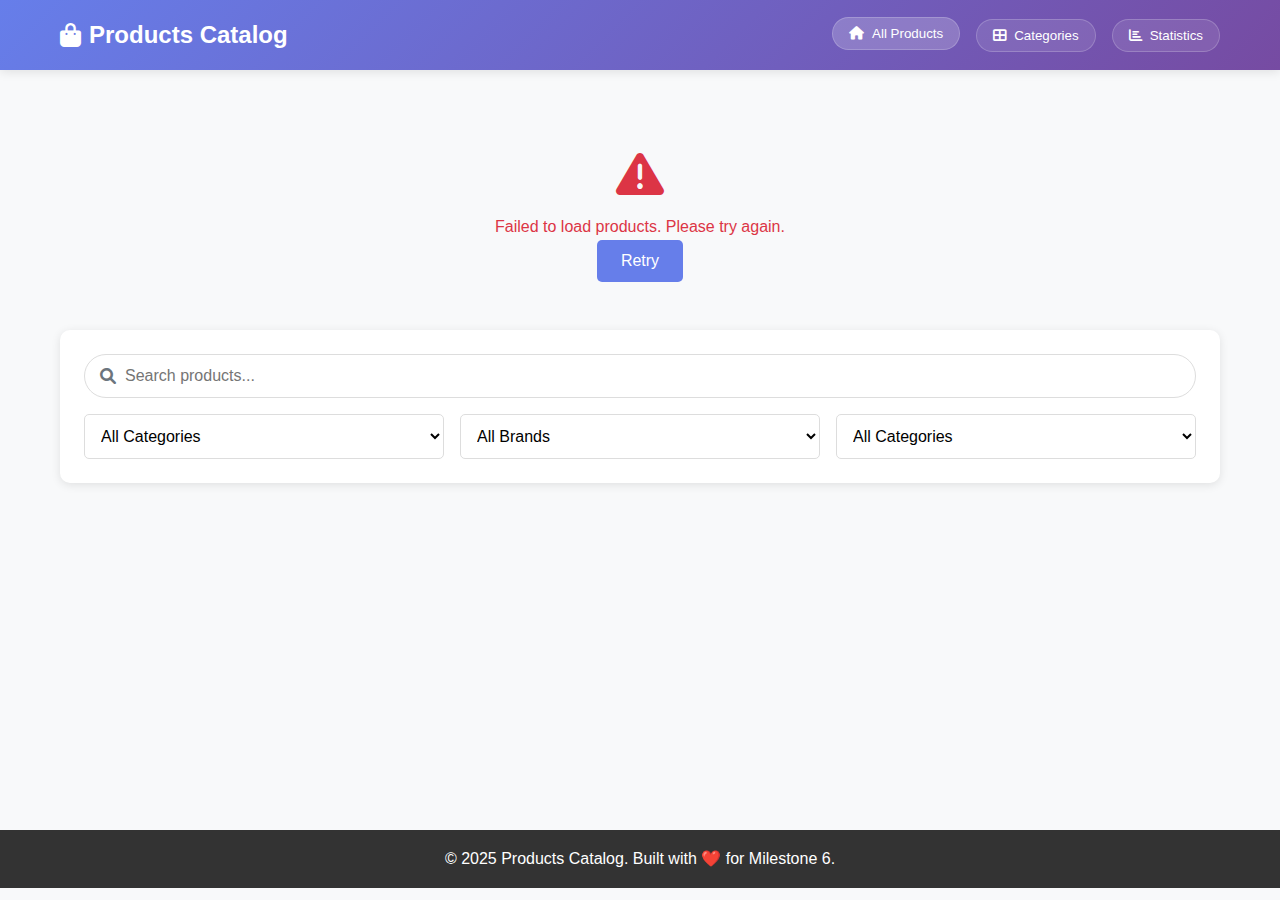
<file: index.html>
<!DOCTYPE html>
<html lang="en">
<head>
    <meta charset="UTF-8">
    <meta name="viewport" content="width=device-width, initial-scale=1.0">
    <title>Products Catalog - Frontend UI</title>
    <link rel="stylesheet" href="styles.css">
    <link href="https://cdnjs.cloudflare.com/ajax/libs/font-awesome/6.0.0/css/all.min.css" rel="stylesheet">
</head>
<body>
    <!-- Header -->
    <header class="header">
        <div class="container">
            <h1 class="logo">
                <i class="fas fa-shopping-bag"></i>
                Products Catalog
            </h1>
            <nav class="nav">
                <button id="home-btn" class="nav-btn active">
                    <i class="fas fa-home"></i>
                    All Products
                </button>
                <button id="departments-btn" class="nav-btn">
                    <i class="fas fa-th-large"></i>
                    Categories
                </button>
                <button id="stats-btn" class="nav-btn">
                    <i class="fas fa-chart-bar"></i>
                    Statistics
                </button>
            </nav>
        </div>
    </header>

    <!-- Main Content -->
    <main class="main">
        <div class="container">
            <!-- Loading Spinner -->
            <div id="loading" class="loading hidden">
                <div class="spinner"></div>
                <p>Loading products...</p>
            </div>

            <!-- Error Message -->
            <div id="error" class="error hidden">
                <i class="fas fa-exclamation-triangle"></i>
                <p id="error-message">An error occurred</p>
                <button onclick="location.reload()" class="btn btn-primary">Retry</button>
            </div>

            <!-- Home View (All Products) -->
            <div id="home-view" class="view">
                <!-- Search and Filters -->
                <div class="filters">
                    <div class="search-box">
                        <i class="fas fa-search"></i>
                        <input type="text" id="search-input" placeholder="Search products...">
                    </div>
                    <div class="filter-controls">
                        <select id="category-filter">
                            <option value="">All Categories</option>
                        </select>
                        <select id="brand-filter">
                            <option value="">All Brands</option>
                        </select>
                        <select id="department-filter">
                            <option value="">All Categories</option>
                        </select>
                    </div>
                </div>

                <!-- Products Grid -->
                <div id="products-container" class="products-grid">
                    <!-- Products will be loaded here -->
                </div>

                <!-- Pagination -->
                <div id="pagination" class="pagination hidden">
                    <button id="prev-btn" class="btn btn-secondary">
                        <i class="fas fa-chevron-left"></i>
                        Previous
                    </button>
                    <span id="page-info" class="page-info">Page 1 of 1</span>
                    <button id="next-btn" class="btn btn-secondary">
                        Next
                        <i class="fas fa-chevron-right"></i>
                    </button>
                </div>
            </div>

            <!-- Departments View -->
            <div id="departments-view" class="view hidden">
                <div class="departments-header">
                    <h2>Browse by Product Category</h2>
                    <p>Select a product category to view its products</p>
                </div>
                
                <!-- Departments Grid -->
                <div id="departments-container" class="departments-grid">
                    <!-- Departments will be loaded here -->
                </div>
            </div>

            <!-- Department Products View -->
            <div id="department-view" class="view hidden">
                <!-- Department Header -->
                <div class="department-header">
                    <button id="back-to-departments-btn" class="btn btn-secondary">
                        <i class="fas fa-arrow-left"></i>
                        Back to Categories
                    </button>
                    <div class="department-info">
                        <h2 id="department-name">Department Name</h2>
                        <p id="department-count">0 products</p>
                    </div>
                </div>

                <!-- Department Filters -->
                <div class="filters">
                    <div class="search-box">
                        <i class="fas fa-search"></i>
                        <input type="text" id="dept-search-input" placeholder="Search in this category...">
                    </div>
                    <div class="filter-controls">
                        <select id="dept-category-filter">
                            <option value="">All Categories</option>
                        </select>
                        <select id="dept-brand-filter">
                            <option value="">All Brands</option>
                        </select>
                    </div>
                </div>

                <!-- Department Products Grid -->
                <div id="department-products-container" class="products-grid">
                    <!-- Department products will be loaded here -->
                </div>

                <!-- Department Pagination -->
                <div id="dept-pagination" class="pagination hidden">
                    <button id="dept-prev-btn" class="btn btn-secondary">
                        <i class="fas fa-chevron-left"></i>
                        Previous
                    </button>
                    <span id="dept-page-info" class="page-info">Page 1 of 1</span>
                    <button id="dept-next-btn" class="btn btn-secondary">
                        Next
                        <i class="fas fa-chevron-right"></i>
                    </button>
                </div>
            </div>

            <!-- Product Detail View -->
            <div id="detail-view" class="view hidden">
                <div class="detail-header">
                    <button id="back-btn" class="btn btn-secondary">
                        <i class="fas fa-arrow-left"></i>
                        Back to Products
                    </button>
                </div>
                <div id="product-detail" class="product-detail">
                    <!-- Product details will be loaded here -->
                </div>
            </div>

            <!-- Statistics View -->
            <div id="stats-view" class="view hidden">
                <h2>Product Statistics</h2>
                <div id="stats-container" class="stats-grid">
                    <!-- Statistics will be loaded here -->
                </div>
            </div>
        </div>
    </main>

    <!-- Footer -->
    <footer class="footer">
        <div class="container">
            <p>&copy; 2025 Products Catalog. Built with ❤️ for Milestone 6.</p>
        </div>
    </footer>

    <script src="app.js"></script>
</body>
</html>
</file>
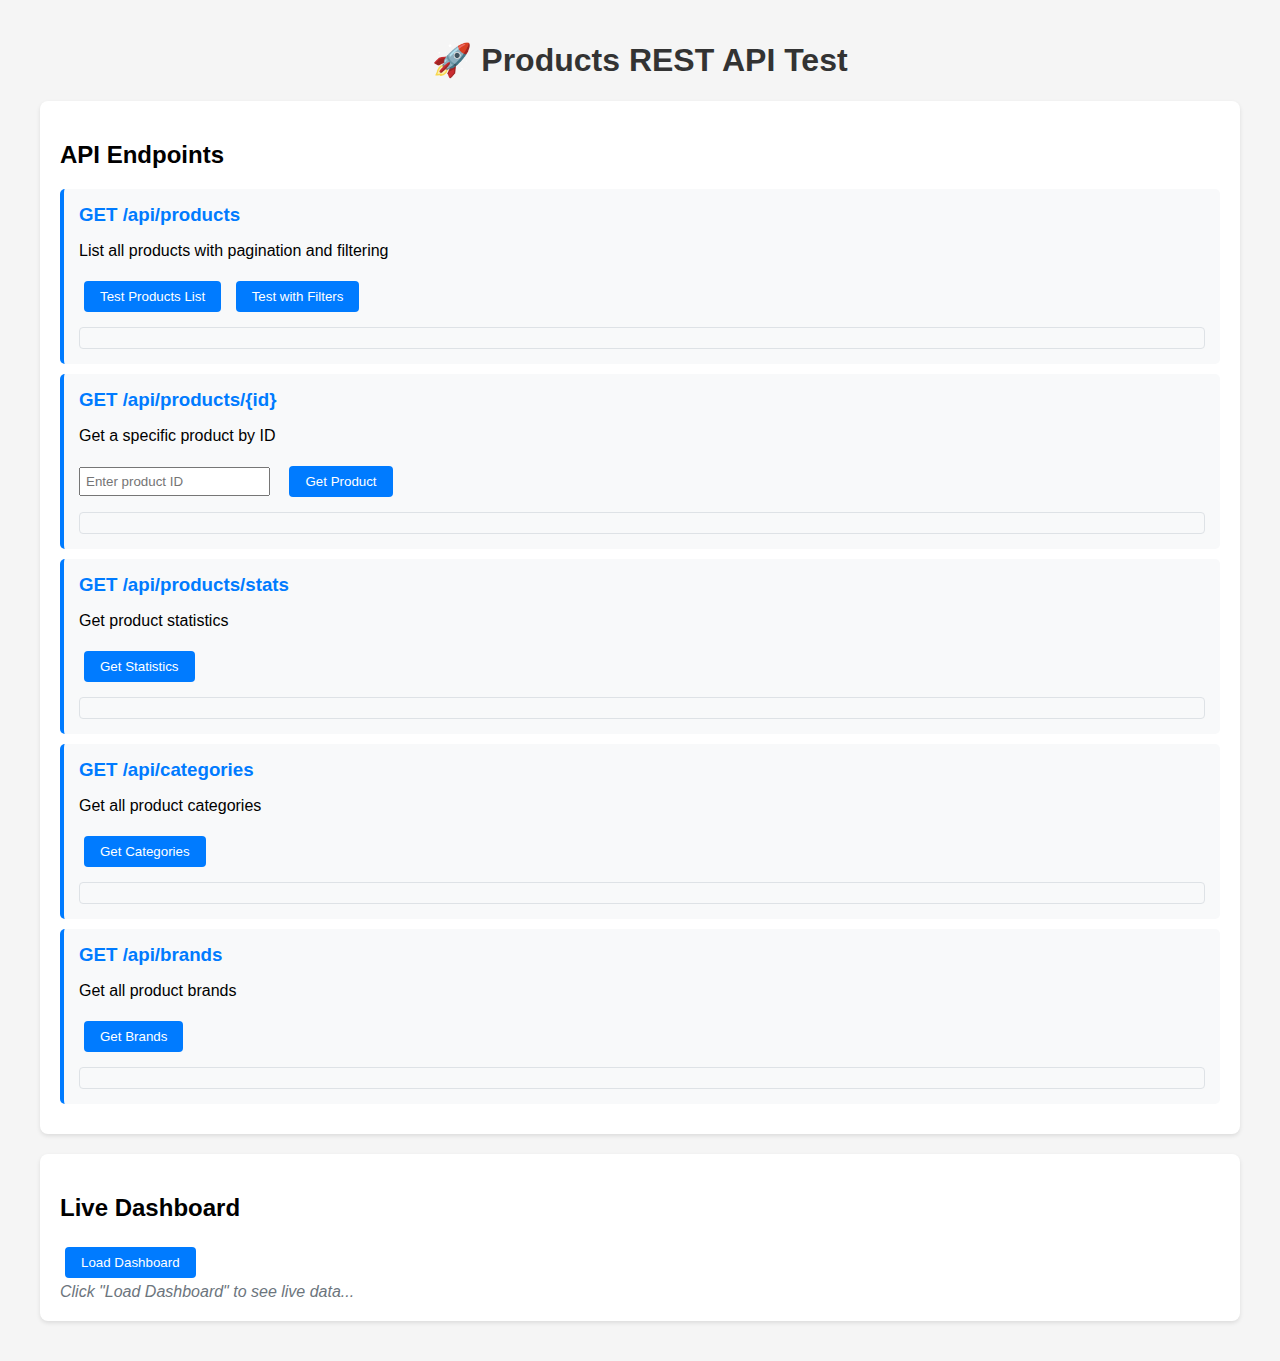
<file: api_test.html>
<!DOCTYPE html>
<html lang="en">
<head>
    <meta charset="UTF-8">
    <meta name="viewport" content="width=device-width, initial-scale=1.0">
    <title>Products API Test</title>
    <style>
        body {
            font-family: Arial, sans-serif;
            max-width: 1200px;
            margin: 0 auto;
            padding: 20px;
            background-color: #f5f5f5;
        }
        .container {
            background: white;
            padding: 20px;
            border-radius: 8px;
            box-shadow: 0 2px 4px rgba(0,0,0,0.1);
            margin-bottom: 20px;
        }
        h1 {
            color: #333;
            text-align: center;
        }
        .endpoint {
            background: #f8f9fa;
            padding: 15px;
            border-radius: 5px;
            margin: 10px 0;
            border-left: 4px solid #007bff;
        }
        .endpoint h3 {
            margin: 0 0 10px 0;
            color: #007bff;
        }
        button {
            background: #007bff;
            color: white;
            border: none;
            padding: 8px 16px;
            border-radius: 4px;
            cursor: pointer;
            margin: 5px;
        }
        button:hover {
            background: #0056b3;
        }
        .response {
            background: #f8f9fa;
            border: 1px solid #dee2e6;
            border-radius: 4px;
            padding: 10px;
            margin-top: 10px;
            max-height: 300px;
            overflow-y: auto;
            font-family: monospace;
            font-size: 12px;
        }
        .error {
            color: #dc3545;
        }
        .success {
            color: #28a745;
        }
        .stats {
            display: grid;
            grid-template-columns: repeat(auto-fit, minmax(200px, 1fr));
            gap: 15px;
            margin: 20px 0;
        }
        .stat-card {
            background: #e9ecef;
            padding: 15px;
            border-radius: 5px;
            text-align: center;
        }
        .stat-value {
            font-size: 24px;
            font-weight: bold;
            color: #007bff;
        }
        .stat-label {
            color: #6c757d;
            font-size: 14px;
        }
        .product-grid {
            display: grid;
            grid-template-columns: repeat(auto-fill, minmax(300px, 1fr));
            gap: 15px;
            margin: 20px 0;
        }
        .product-card {
            background: white;
            border: 1px solid #dee2e6;
            border-radius: 5px;
            padding: 15px;
        }
        .product-name {
            font-weight: bold;
            margin-bottom: 5px;
        }
        .product-brand {
            color: #6c757d;
            font-size: 14px;
        }
        .product-price {
            color: #28a745;
            font-weight: bold;
            margin-top: 5px;
        }
        .loading {
            color: #6c757d;
            font-style: italic;
        }
    </style>
</head>
<body>
    <h1>🚀 Products REST API Test</h1>
    
    <div class="container">
        <h2>API Endpoints</h2>
        
        <div class="endpoint">
            <h3>GET /api/products</h3>
            <p>List all products with pagination and filtering</p>
            <button onclick="testProducts()">Test Products List</button>
            <button onclick="testProductsWithFilters()">Test with Filters</button>
            <div id="products-response" class="response"></div>
        </div>
        
        <div class="endpoint">
            <h3>GET /api/products/{id}</h3>
            <p>Get a specific product by ID</p>
            <input type="text" id="product-id" placeholder="Enter product ID" style="padding: 5px; margin-right: 10px;">
            <button onclick="testSpecificProduct()">Get Product</button>
            <div id="specific-product-response" class="response"></div>
        </div>
        
        <div class="endpoint">
            <h3>GET /api/products/stats</h3>
            <p>Get product statistics</p>
            <button onclick="testStats()">Get Statistics</button>
            <div id="stats-response" class="response"></div>
        </div>
        
        <div class="endpoint">
            <h3>GET /api/categories</h3>
            <p>Get all product categories</p>
            <button onclick="testCategories()">Get Categories</button>
            <div id="categories-response" class="response"></div>
        </div>
        
        <div class="endpoint">
            <h3>GET /api/brands</h3>
            <p>Get all product brands</p>
            <button onclick="testBrands()">Get Brands</button>
            <div id="brands-response" class="response"></div>
        </div>
    </div>
    
    <div class="container">
        <h2>Live Dashboard</h2>
        <button onclick="loadDashboard()">Load Dashboard</button>
        <div id="dashboard">
            <div class="loading">Click "Load Dashboard" to see live data...</div>
        </div>
    </div>

    <script>
        const API_BASE = 'http://localhost:5000';
        
        async function makeRequest(endpoint, responseId) {
            const responseDiv = document.getElementById(responseId);
            responseDiv.innerHTML = '<div class="loading">Loading...</div>';
            
            try {
                const response = await fetch(`${API_BASE}${endpoint}`);
                const data = await response.json();
                
                if (response.ok) {
                    responseDiv.innerHTML = `<div class="success">✅ Success (${response.status})</div>
                        <pre>${JSON.stringify(data, null, 2)}</pre>`;
                } else {
                    responseDiv.innerHTML = `<div class="error">❌ Error (${response.status})</div>
                        <pre>${JSON.stringify(data, null, 2)}</pre>`;
                }
            } catch (error) {
                responseDiv.innerHTML = `<div class="error">❌ Connection Error</div>
                    <pre>${error.message}</pre>
                    <p>Make sure the API is running: <code>python app.py</code></p>`;
            }
        }
        
        function testProducts() {
            makeRequest('/api/products', 'products-response');
        }
        
        function testProductsWithFilters() {
            makeRequest('/api/products?category=Jeans&limit=5', 'products-response');
        }
        
        function testSpecificProduct() {
            const productId = document.getElementById('product-id').value;
            if (!productId) {
                document.getElementById('specific-product-response').innerHTML = 
                    '<div class="error">Please enter a product ID</div>';
                return;
            }
            makeRequest(`/api/products/${productId}`, 'specific-product-response');
        }
        
        function testStats() {
            makeRequest('/api/products/stats', 'stats-response');
        }
        
        function testCategories() {
            makeRequest('/api/categories', 'categories-response');
        }
        
        function testBrands() {
            makeRequest('/api/brands', 'brands-response');
        }
        
        async function loadDashboard() {
            const dashboard = document.getElementById('dashboard');
            dashboard.innerHTML = '<div class="loading">Loading dashboard data...</div>';
            
            try {
                // Load statistics
                const statsResponse = await fetch(`${API_BASE}/api/products/stats`);
                const stats = await statsResponse.json();
                
                // Load sample products
                const productsResponse = await fetch(`${API_BASE}/api/products?limit=6`);
                const products = await productsResponse.json();
                
                let dashboardHTML = `
                    <div class="stats">
                        <div class="stat-card">
                            <div class="stat-value">${stats.total_products.toLocaleString()}</div>
                            <div class="stat-label">Total Products</div>
                        </div>
                        <div class="stat-card">
                            <div class="stat-value">${stats.total_categories}</div>
                            <div class="stat-label">Categories</div>
                        </div>
                        <div class="stat-card">
                            <div class="stat-value">${stats.total_brands.toLocaleString()}</div>
                            <div class="stat-label">Brands</div>
                        </div>
                        <div class="stat-card">
                            <div class="stat-value">$${stats.price_stats.average_price}</div>
                            <div class="stat-label">Average Price</div>
                        </div>
                    </div>
                    
                    <h3>Sample Products</h3>
                    <div class="product-grid">
                `;
                
                products.products.forEach(product => {
                    dashboardHTML += `
                        <div class="product-card">
                            <div class="product-name">${product.name.substring(0, 50)}...</div>
                            <div class="product-brand">${product.brand}</div>
                            <div class="product-price">$${product.retail_price} (${product.profit_margin_percentage}% margin)</div>
                        </div>
                    `;
                });
                
                dashboardHTML += '</div>';
                dashboard.innerHTML = dashboardHTML;
                
            } catch (error) {
                dashboard.innerHTML = `<div class="error">❌ Error loading dashboard: ${error.message}</div>`;
            }
        }
        
        // Auto-load dashboard on page load
        window.addEventListener('load', () => {
            setTimeout(loadDashboard, 1000);
        });
    </script>
</body>
</html>
</file>
<file: styles.css>
/* Reset and Base Styles */
* {
    margin: 0;
    padding: 0;
    box-sizing: border-box;
}

body {
    font-family: 'Segoe UI', Tahoma, Geneva, Verdana, sans-serif;
    line-height: 1.6;
    color: #333;
    background-color: #f8f9fa;
}

.container {
    max-width: 1200px;
    margin: 0 auto;
    padding: 0 20px;
}

/* Header */
.header {
    background: linear-gradient(135deg, #667eea 0%, #764ba2 100%);
    color: white;
    padding: 1rem 0;
    box-shadow: 0 2px 10px rgba(0,0,0,0.1);
}

.header .container {
    display: flex;
    justify-content: space-between;
    align-items: center;
}

.logo {
    font-size: 1.5rem;
    font-weight: bold;
    display: flex;
    align-items: center;
    gap: 0.5rem;
}

.nav {
    display: flex;
    gap: 1rem;
}

.nav-btn {
    background: rgba(255,255,255,0.1);
    border: 1px solid rgba(255,255,255,0.2);
    color: white;
    padding: 0.5rem 1rem;
    border-radius: 25px;
    cursor: pointer;
    transition: all 0.3s ease;
    display: flex;
    align-items: center;
    gap: 0.5rem;
}

.nav-btn:hover, .nav-btn.active {
    background: rgba(255,255,255,0.2);
    transform: translateY(-2px);
}

/* Main Content */
.main {
    min-height: calc(100vh - 140px);
    padding: 2rem 0;
}

/* Views */
.view {
    transition: opacity 0.3s ease;
}

.view.hidden {
    display: none;
}

/* Loading Spinner */
.loading {
    display: flex;
    flex-direction: column;
    align-items: center;
    justify-content: center;
    padding: 3rem;
    text-align: center;
}

.spinner {
    width: 50px;
    height: 50px;
    border: 4px solid #f3f3f3;
    border-top: 4px solid #667eea;
    border-radius: 50%;
    animation: spin 1s linear infinite;
    margin-bottom: 1rem;
}

@keyframes spin {
    0% { transform: rotate(0deg); }
    100% { transform: rotate(360deg); }
}

/* Error Message */
.error {
    text-align: center;
    padding: 3rem;
    color: #dc3545;
}

.error i {
    font-size: 3rem;
    margin-bottom: 1rem;
}

/* Filters */
.filters {
    background: white;
    padding: 1.5rem;
    border-radius: 10px;
    box-shadow: 0 2px 10px rgba(0,0,0,0.1);
    margin-bottom: 2rem;
}

.search-box {
    position: relative;
    margin-bottom: 1rem;
}

.search-box i {
    position: absolute;
    left: 1rem;
    top: 50%;
    transform: translateY(-50%);
    color: #6c757d;
}

.search-box input {
    width: 100%;
    padding: 0.75rem 1rem 0.75rem 2.5rem;
    border: 1px solid #ddd;
    border-radius: 25px;
    font-size: 1rem;
    transition: border-color 0.3s ease;
}

.search-box input:focus {
    outline: none;
    border-color: #667eea;
    box-shadow: 0 0 0 3px rgba(102, 126, 234, 0.1);
}

.filter-controls {
    display: grid;
    grid-template-columns: repeat(auto-fit, minmax(200px, 1fr));
    gap: 1rem;
}

.filter-controls select {
    padding: 0.75rem;
    border: 1px solid #ddd;
    border-radius: 5px;
    font-size: 1rem;
    background: white;
    cursor: pointer;
}

/* Products Grid */
.products-grid {
    display: grid;
    grid-template-columns: repeat(auto-fill, minmax(300px, 1fr));
    gap: 1.5rem;
    margin-bottom: 2rem;
}

.product-card {
    background: white;
    border-radius: 10px;
    box-shadow: 0 2px 10px rgba(0,0,0,0.1);
    overflow: hidden;
    transition: transform 0.3s ease, box-shadow 0.3s ease;
    cursor: pointer;
}

.product-card:hover {
    transform: translateY(-5px);
    box-shadow: 0 5px 20px rgba(0,0,0,0.15);
}

.product-image {
    height: 200px;
    background: linear-gradient(135deg, #667eea 0%, #764ba2 100%);
    display: flex;
    align-items: center;
    justify-content: center;
    color: white;
    font-size: 3rem;
}

.product-info {
    padding: 1.5rem;
}

.product-name {
    font-size: 1.1rem;
    font-weight: bold;
    margin-bottom: 0.5rem;
    color: #333;
    line-height: 1.4;
}

.product-brand {
    color: #6c757d;
    font-size: 0.9rem;
    margin-bottom: 0.5rem;
}

.product-category {
    background: #e9ecef;
    color: #495057;
    padding: 0.25rem 0.75rem;
    border-radius: 15px;
    font-size: 0.8rem;
    display: inline-block;
    margin-bottom: 1rem;
}

.product-price {
    font-size: 1.5rem;
    font-weight: bold;
    color: #28a745;
    margin-bottom: 0.5rem;
}

.product-margin {
    color: #6c757d;
    font-size: 0.9rem;
}

/* Pagination */
.pagination {
    display: flex;
    justify-content: center;
    align-items: center;
    gap: 1rem;
    margin-top: 2rem;
}

.page-info {
    font-weight: bold;
    color: #6c757d;
}

/* Buttons */
.btn {
    padding: 0.75rem 1.5rem;
    border: none;
    border-radius: 5px;
    cursor: pointer;
    font-size: 1rem;
    transition: all 0.3s ease;
    display: inline-flex;
    align-items: center;
    gap: 0.5rem;
    text-decoration: none;
}

.btn-primary {
    background: #667eea;
    color: white;
}

.btn-primary:hover {
    background: #5a6fd8;
    transform: translateY(-2px);
}

.btn-secondary {
    background: #6c757d;
    color: white;
}

.btn-secondary:hover {
    background: #5a6268;
    transform: translateY(-2px);
}

.btn:disabled {
    opacity: 0.6;
    cursor: not-allowed;
    transform: none;
}

/* Product Detail */
.detail-header {
    margin-bottom: 2rem;
}

.product-detail {
    background: white;
    border-radius: 10px;
    box-shadow: 0 2px 10px rgba(0,0,0,0.1);
    overflow: hidden;
}

.detail-image {
    height: 300px;
    background: linear-gradient(135deg, #667eea 0%, #764ba2 100%);
    display: flex;
    align-items: center;
    justify-content: center;
    color: white;
    font-size: 4rem;
}

.detail-content {
    padding: 2rem;
}

.detail-name {
    font-size: 2rem;
    font-weight: bold;
    margin-bottom: 1rem;
    color: #333;
}

.detail-brand {
    color: #6c757d;
    font-size: 1.1rem;
    margin-bottom: 1rem;
}

.detail-category {
    background: #e9ecef;
    color: #495057;
    padding: 0.5rem 1rem;
    border-radius: 20px;
    font-size: 0.9rem;
    display: inline-block;
    margin-bottom: 1.5rem;
}

.detail-price {
    font-size: 2.5rem;
    font-weight: bold;
    color: #28a745;
    margin-bottom: 1rem;
}

.detail-margin {
    color: #6c757d;
    font-size: 1.1rem;
    margin-bottom: 1.5rem;
}

.detail-info {
    display: grid;
    grid-template-columns: repeat(auto-fit, minmax(200px, 1fr));
    gap: 1rem;
    margin-bottom: 1.5rem;
}

.info-item {
    padding: 1rem;
    background: #f8f9fa;
    border-radius: 5px;
}

.info-label {
    font-weight: bold;
    color: #6c757d;
    font-size: 0.9rem;
    margin-bottom: 0.5rem;
}

.info-value {
    font-size: 1.1rem;
    color: #333;
}

/* Statistics */
.stats-grid {
    display: grid;
    grid-template-columns: repeat(auto-fit, minmax(250px, 1fr));
    gap: 1.5rem;
    margin-bottom: 2rem;
}

.stat-card {
    background: white;
    padding: 1.5rem;
    border-radius: 10px;
    box-shadow: 0 2px 10px rgba(0,0,0,0.1);
    text-align: center;
}

.stat-value {
    font-size: 2.5rem;
    font-weight: bold;
    color: #667eea;
    margin-bottom: 0.5rem;
}

.stat-label {
    color: #6c757d;
    font-size: 1rem;
}

.top-categories, .top-brands {
    background: white;
    padding: 1.5rem;
    border-radius: 10px;
    box-shadow: 0 2px 10px rgba(0,0,0,0.1);
    margin-bottom: 1.5rem;
}

.top-categories h3, .top-brands h3 {
    margin-bottom: 1rem;
    color: #333;
}

.category-item, .brand-item {
    display: flex;
    justify-content: space-between;
    padding: 0.75rem 0;
    border-bottom: 1px solid #eee;
}

.category-item:last-child, .brand-item:last-child {
    border-bottom: none;
}

.category-name, .brand-name {
    font-weight: bold;
    color: #333;
}

.category-count, .brand-count {
    background: #667eea;
    color: white;
    padding: 0.25rem 0.75rem;
    border-radius: 15px;
    font-size: 0.9rem;
}

/* Footer */
.footer {
    background: #333;
    color: white;
    text-align: center;
    padding: 1rem 0;
    margin-top: auto;
}

/* Responsive Design */
@media (max-width: 768px) {
    .header .container {
        flex-direction: column;
        gap: 1rem;
    }
    
    .nav {
        width: 100%;
        justify-content: center;
    }
    
    .filter-controls {
        grid-template-columns: 1fr;
    }
    
    .products-grid {
        grid-template-columns: 1fr;
    }
    
    .detail-name {
        font-size: 1.5rem;
    }
    
    .detail-price {
        font-size: 2rem;
    }
    
    .pagination {
        flex-direction: column;
        gap: 0.5rem;
    }
}

@media (max-width: 480px) {
    .container {
        padding: 0 10px;
    }
    
    .filters {
        padding: 1rem;
    }
    
    .product-info {
        padding: 1rem;
    }
    
    .detail-content {
        padding: 1rem;
    }
}

/* Utility Classes */
.hidden {
    display: none !important;
}

.text-center {
    text-align: center;
}

.mb-1 { margin-bottom: 0.5rem; }
.mb-2 { margin-bottom: 1rem; }
.mb-3 { margin-bottom: 1.5rem; }

.mt-1 { margin-top: 0.5rem; }
.mt-2 { margin-top: 1rem; }
.mt-3 { margin-top: 1.5rem; }
</file>
